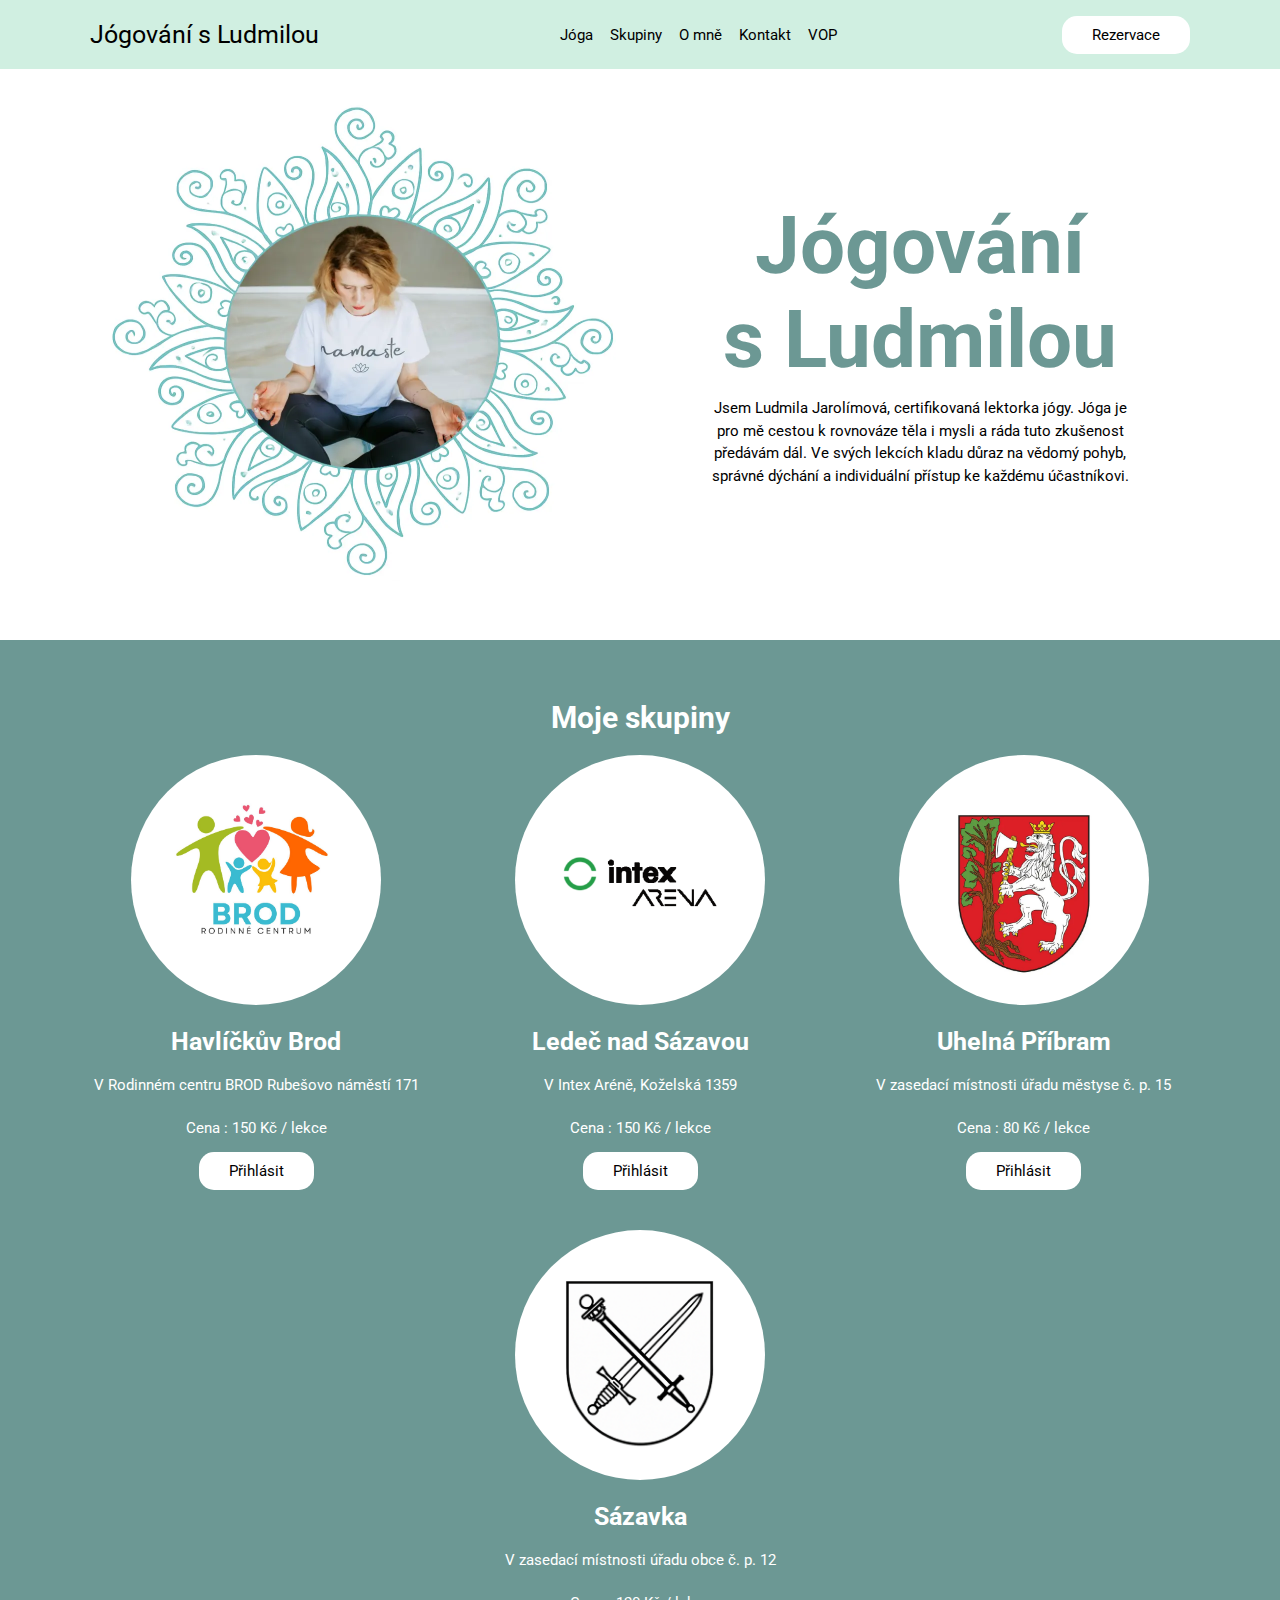
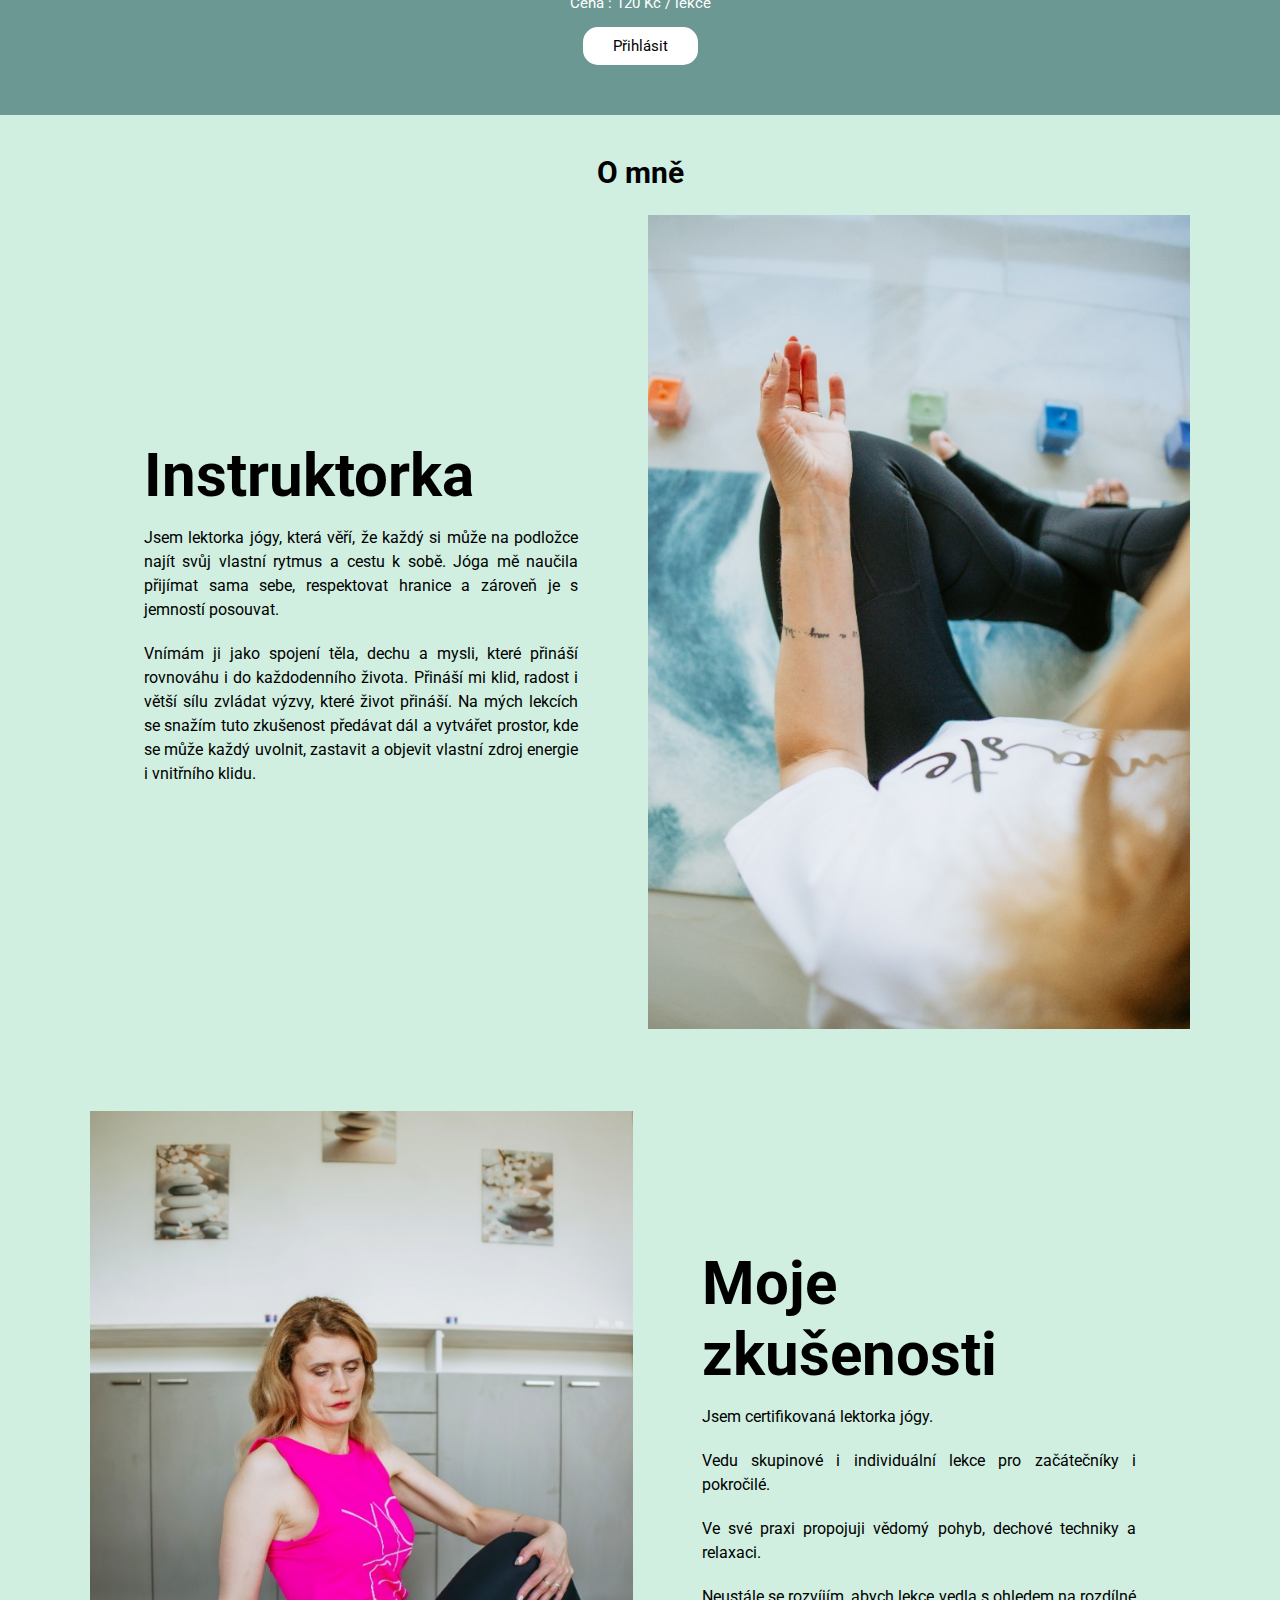
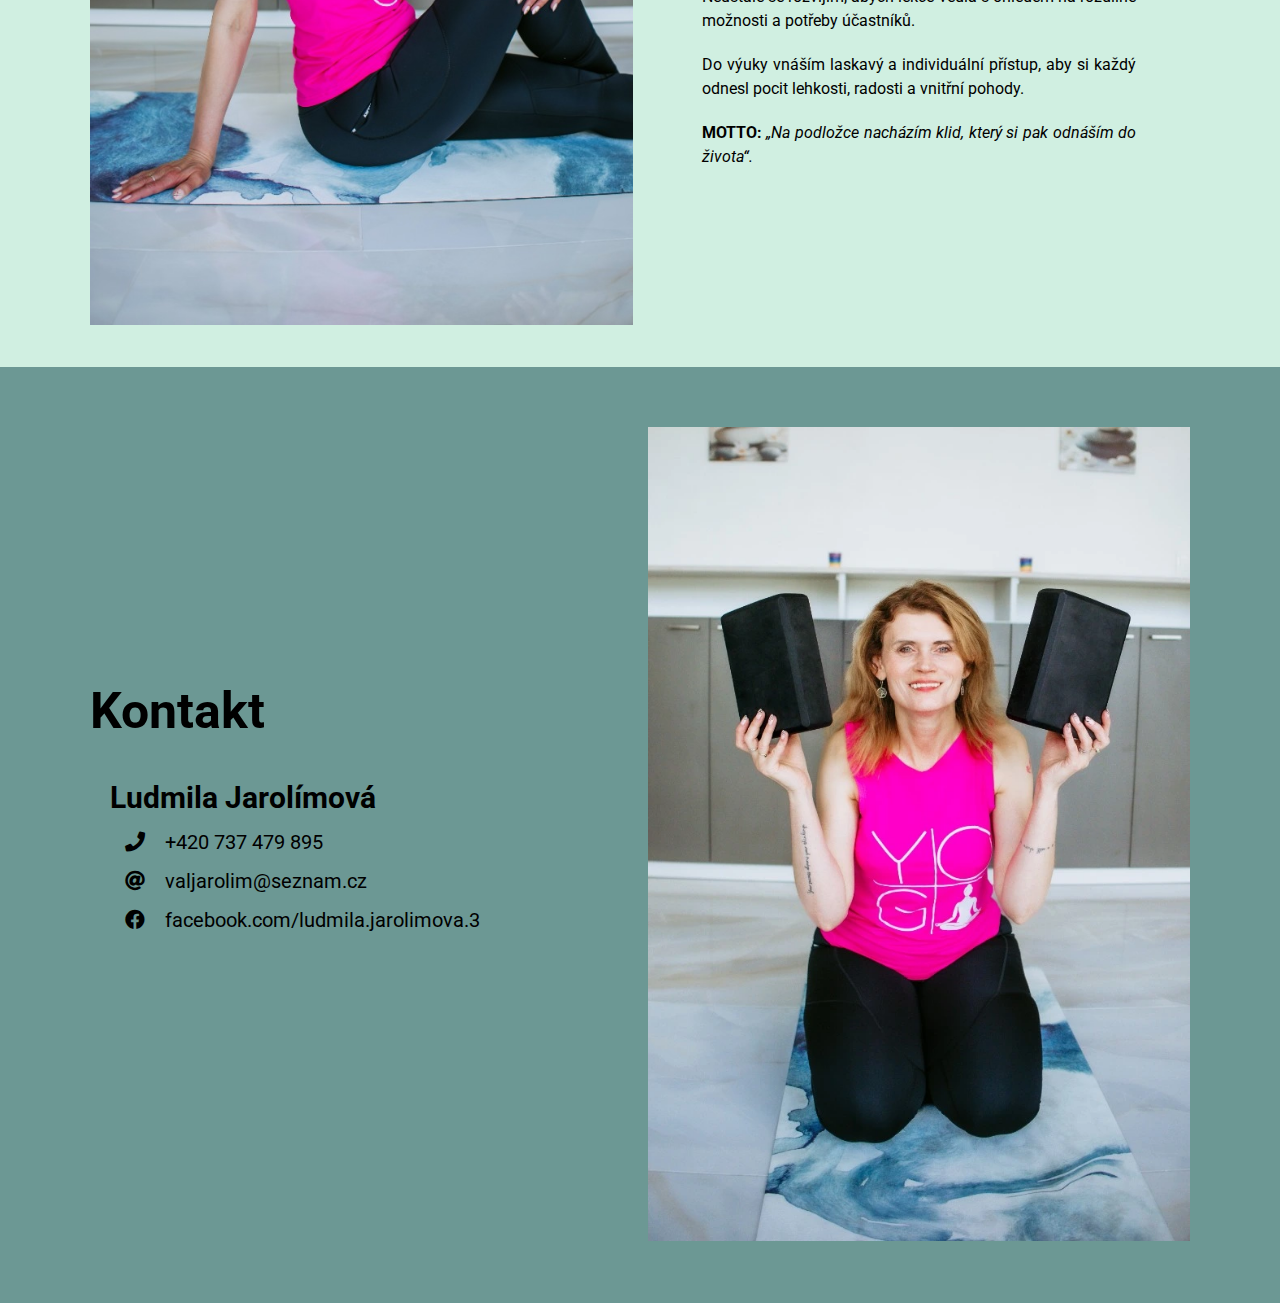
<file: index.html>
<!DOCTYPE html>
<html lang="cs">

<head>
    <meta charset="UTF-8">
    <meta http-equiv="X-UA-Compatible" content="IE=edge">
    <meta name="description" content="Jógování s Ludmilou - certifikovaná lektorka jógy">
    <meta name="viewport" content="width=device-width, initial-scale=1.0">
    <title>Jógování s Ludmilou</title>
    <link rel="stylesheet" href="style.css">
    <link rel="stylesheet" href="fontawesome-free-5.15.3-web/css/all.min.css" media="print" onload="this.media='all'">
</head>

<body>

    <header class="header">
        <a href="/" id="logo">Jógování s Ludmilou</a>

        <nav class="navbar">
            <a class="navbar_desktop" href="#home">Jóga</a>
            <a class="navbar_desktop" href="#groups">Skupiny</a>
            <a class="navbar_desktop" href="#me">O mně</a>

            <a class="navbar_desktop" href="#contact">Kontakt</a>
            <a class="navbar_desktop" href="vop.html">VOP</a>

        </nav>

        <nav class="class-content navbar" style="display: block;">
            <a class="rezervace-button" href="http://reenio.cz/cs/redirect/reservationpage/22549"
                target="_blank">Rezervace</a>
        </nav>

    </header>


    <div id="home" class="back">
        <div class="mian-home">
            <div class="inner-home">
                <img class="img-main" src="images/begin.webp" fetchpriority=high alt="">
            </div>

            <div class="inner-home">
                <div class="inner-content">
                    <h1>Jógování <br /> s Ludmilou</h1>
                    <p>Jsem Ludmila Jarolímová, certifikovaná lektorka jógy. Jóga je pro mě cestou k rovnováze těla i
                        mysli a ráda tuto zkušenost předávám dál. Ve svých lekcích kladu důraz na vědomý pohyb, správné
                        dýchání a individuální přístup ke každému účastníkovi.</p>

                </div>
            </div>
        </div>
    </div>

    <div class="our-classes">

        <h1 id="groups" style="scroll-margin-top: 80px;">Moje skupiny</h1>

        <div class="main-class">
            <div class="inner-class">
                <img class="circle-img" src="images/brod.jpg" alt="Rodinné centrum Havlíčkův Brod">
                <div class="class-content">
                    <h2>Havlíčkův Brod</h2>
                    <p>V Rodinném centru BROD Rubešovo náměstí 171</p>
                    <p>Cena : 150 Kč / lekce</p>
                    <a href="http://reenio.cz/cs/redirect/reservationpage/22549" target="_blank">Přihlásit</a>
                </div>
            </div>

            <!-- <div class="inner-class">
                <img class="circle-img" src="images/trijankl.png" alt="Komunitní centrum TRIANKL">
                <div class="class-content">
                    <h2>Světlá nad Sázavou</h2>
                    <p>Jendou za 14 dní ve čtvrtek od 17:00 do 18:00<br /> a jendou za 14 dní v pátek od 17:45 do
                        18:45<br /> v KC TRIJANKL,
                        Pěšinky 971, <br />1.patro – sál č. 221</p>
                    <p>Cena : 150 Kč / lekce</p>
                    <a href="http://reenio.cz/cs/redirect/reservationpage/22549" target="_blank">Přihlásit</a>
                </div>
            </div> -->

            <div class="inner-class">
                <img class="circle-img" src="images/intex.png" alt="Městys Uhelná Příbram">
                <div class="class-content">
                    <h2>Ledeč nad Sázavou</h2>
                    <p>V Intex Aréně, Koželská 1359</p>
                    <p>Cena : 150 Kč / lekce</p>
                    <a href="http://reenio.cz/cs/redirect/reservationpage/22549" target="_blank">Přihlásit</a>
                </div>
            </div>

            <div class="inner-class">
                <img class="circle-img" src="images/mestys.webp" alt="Městys Uhelná Příbram">
                <div class="class-content">
                    <h2>Uhelná Příbram</h2>
                    <p>V zasedací místnosti úřadu městyse č. p. 15
                    </p>
                    <p>Cena : 80 Kč / lekce</p>
                    <a href="http://reenio.cz/cs/redirect/reservationpage/22549" target="_blank">Přihlásit</a>
                </div>
            </div>

            <div class="inner-class">
                <img class="circle-img" src="images/sazavka.png" alt="Obec Sázavka">
                <div class="class-content">
                    <h2>Sázavka</h2>
                    <p>V zasedací místnosti úřadu obce č. p. 12</p>
                    <p>Cena : 120 Kč / lekce</p>
                    <a href="http://reenio.cz/cs/redirect/reservationpage/22549" target="_blank">Přihlásit</a>
                </div>
            </div>

        </div>
    </div>



    <div id="me" style="scroll-margin-top: 60px;"></div>
    <div class="our-instructor">
        <h1>O mně</h1>
        <div class="main-instructor">
            <div class="inner-instructor">
                <div class="inner-content-instructor">
                    <h2>Instruktorka</h2>

                    <p>Jsem lektorka jógy, která věří, že každý si může na podložce najít svůj vlastní rytmus a
                        cestu k sobě. Jóga mě naučila přijímat sama sebe, respektovat hranice a zároveň je s
                        jemností posouvat.
                    </p>

                    <p>Vnímám ji jako spojení těla, dechu a mysli, které přináší rovnováhu i do každodenního života.
                        Přináší mi klid, radost i větší sílu zvládat výzvy, které život přináší. Na mých lekcích se
                        snažím tuto zkušenost předávat dál a vytvářet prostor, kde se může každý uvolnit, zastavit a
                        objevit vlastní zdroj energie i vnitřního klidu. </p>

                    <!-- <a href="#">Read more</a> -->
                </div>

            </div>

            <div class="inner-instructor">
                <img src="images/hand.jpg" alt="">
            </div>
        </div>
    </div>

    <div class="our-instructor">
        <div class="main-instructor">

            <div class="inner-instructor">
                <img src="images/center.jpg" alt="">
            </div>

            <div class="inner-instructor">
                <div class="inner-content-instructor">
                    <h2>Moje<br>zkušenosti</h2>
                    <p>Jsem certifikovaná lektorka jógy.</p>

                    <p>Vedu skupinové i individuální lekce pro začátečníky i pokročilé.</p>

                    <p>Ve své praxi propojuji vědomý pohyb, dechové techniky a relaxaci.</p>

                    <p>Neustále se rozvíjím, abych lekce vedla s ohledem na rozdílné možnosti a potřeby účastníků.</p>

                    <p>Do výuky vnáším laskavý a individuální přístup, aby si každý odnesl pocit lehkosti, radosti a
                        vnitřní pohody.</p>

                    <p><strong>MOTTO:</strong> <i>„Na podložce nacházím klid, který si pak odnáším do života“. </i></p>

                </div>

            </div>
        </div>
    </div>



    <!-- <div class="our-gallery">
    <h1 id="galerie" class="scroll_down">Galerie</h1>
    <div class="main-gallery">
        <div class="inner-gallery">
            <img src="images/gallery1.jpg" alt="">
        </div>

        <div class="inner-gallery">
            <img src="images/gallery2.jpg" alt="">
        </div>

        <div class="inner-gallery">
            <img src="images/gallery3.jpg" alt="">
        </div>

        <div class="inner-gallery">
            <img src="images/gallery4.jpg" alt="">
        </div>

        <div class="inner-gallery">
            <img src="images/gallery5.jpg" alt="">
        </div>

        <div class="inner-gallery">
            <img src="images/gallery6.jpg" alt="">
        </div>
    </div>
</div>


<div class="our-prices">
    <h1 id="ceny" class="scroll_down">Ceny</h1>
    <div class="main-prices">
        <div class="inner-prices">
            <h2>Havlíčkův Brod</h2>
            <h3>Cena : 150 Kč / lekce</h3>
            <div class="price-icon">
                <i class="fas fa-award"></i>
            </div>
            <a href="#">Přihlásit</a>
        </div>

        <div class="inner-prices">
            <h2>Ledeč nad Sázavou</h2>
            <h3>Cena : 120 Kč / lekce</h3>
            <div class="price-icon">
                <i class="fas fa-award"></i>
            </div>
            <a href="#">Přihlásit</a>
        </div>

        <div class="inner-prices">
            <h2>Pardubice</h2>
            <h3>Cena : 150 Kč / lekce</h3>
            <div class="price-icon">
                <i class="fas fa-award"></i>
            </div>
            <a href="#">Přihlásit</a>
        </div>
    </div>
</div> -->


    <!-- contact us -->

    <div class="contact-us" id="contact">
        <div class="main-contact">
            <div class="inner-contact">
                <h1>Kontakt</h1>
                <address>
                    <h2>Ludmila Jarolímová</h2>
                    <div class="contact-data"><i class="fas fa-phone"></i> <a href="tel:+420737479895">+420 737 479
                            895</a></div>
                    <div class="contact-data"><i class="fas fa-at"></i> <a
                            href="mailto:valjarolim@seznam.cz">valjarolim@seznam.cz</a></div>
                    <div class="contact-data"><i class="fab fa-facebook"></i> <a
                            href="https://www.facebook.com/ludmila.jarolimova.3">facebook.com/ludmila.jarolimova.3</a>
                    </div>
                    <!-- <div class="contact-data"><i class="fab fa-instagram"></i> <a
                            href="https://www.instagram.com/ludmila.jarolimova/">instagram.com/ludmila.jarolimova/</a>
                    </div> -->
                </address>
                <!-- <div class="inner-form-contact">
                <input type="text" placeholder="your name">
                <input type="email" placeholder="your email">
                <textarea name="" id="" cols="30" rows="10"></textarea>
            </div> -->
            </div>

            <div class="inner-contact">
                <img src="images/end.webp" alt="">
            </div>
        </div>
    </div>
































    <!-- <script src="script.js"></script> -->
</body>

</html>
</file>
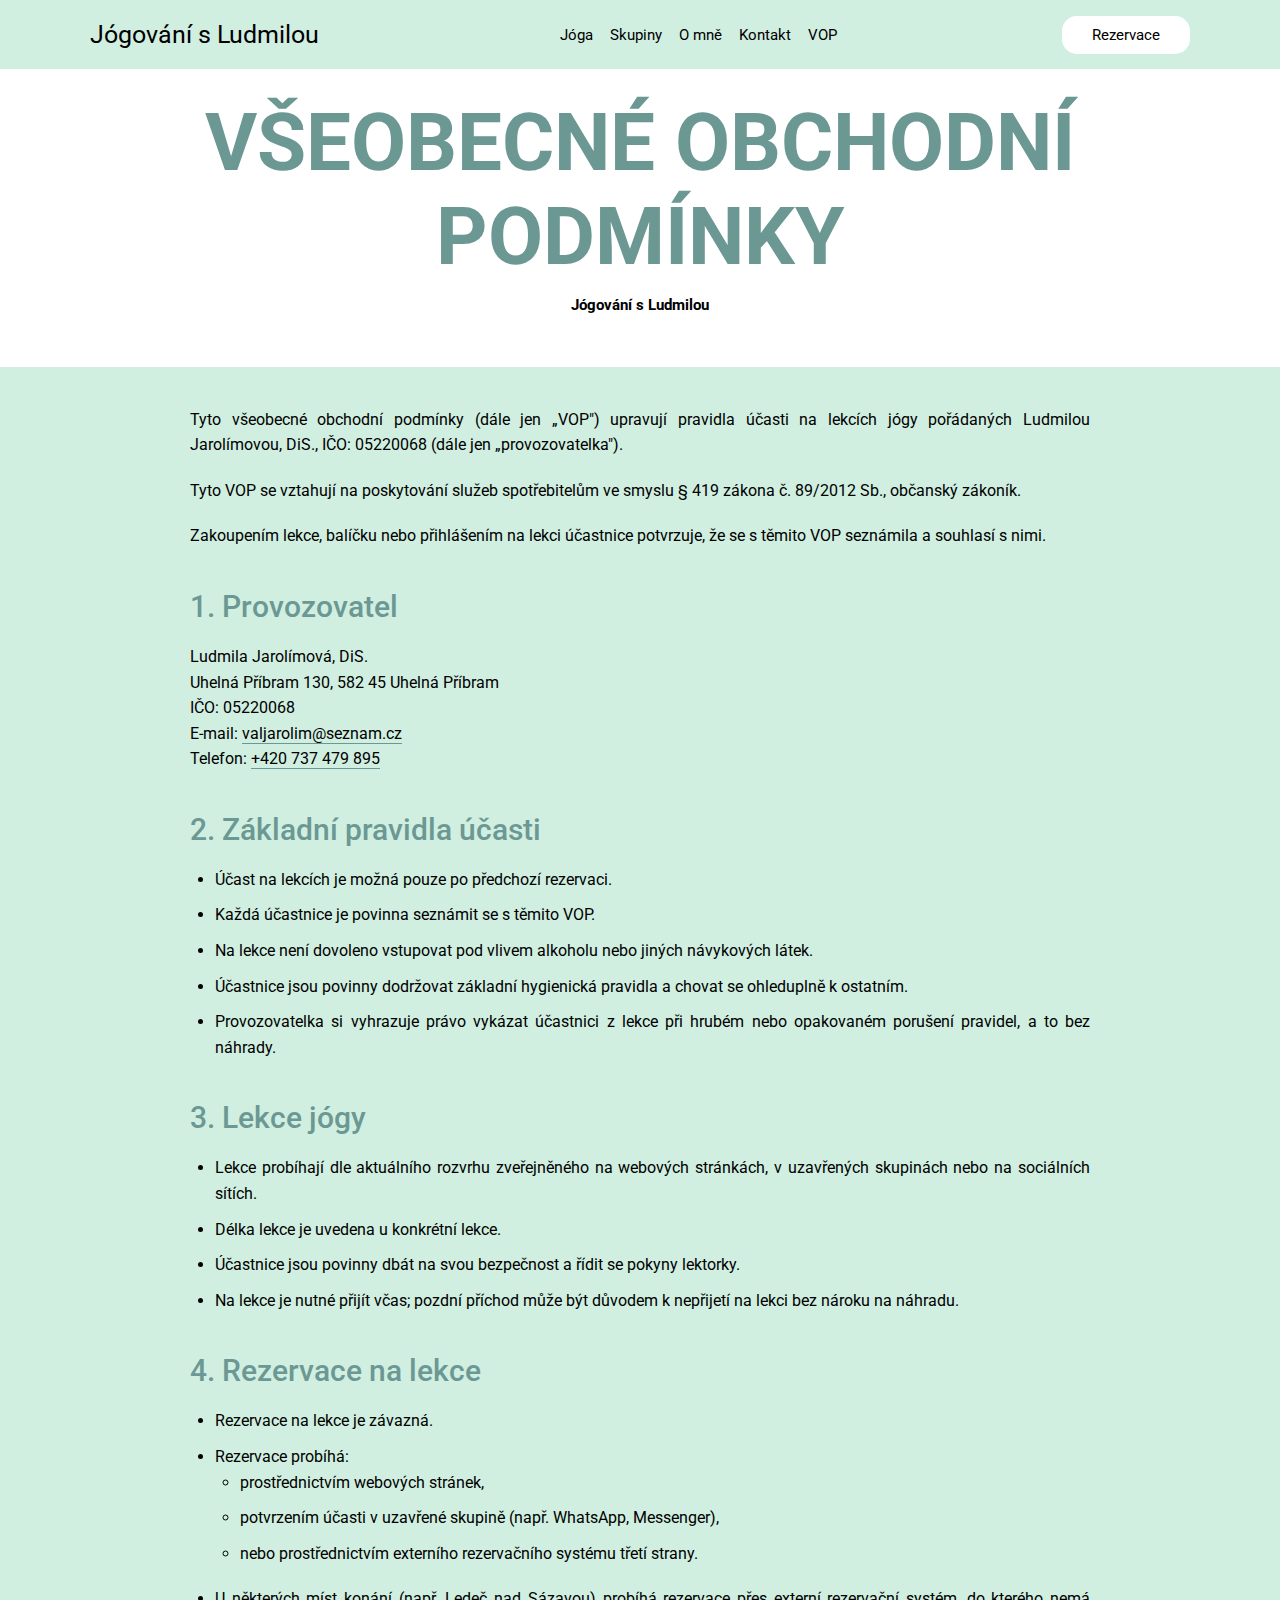
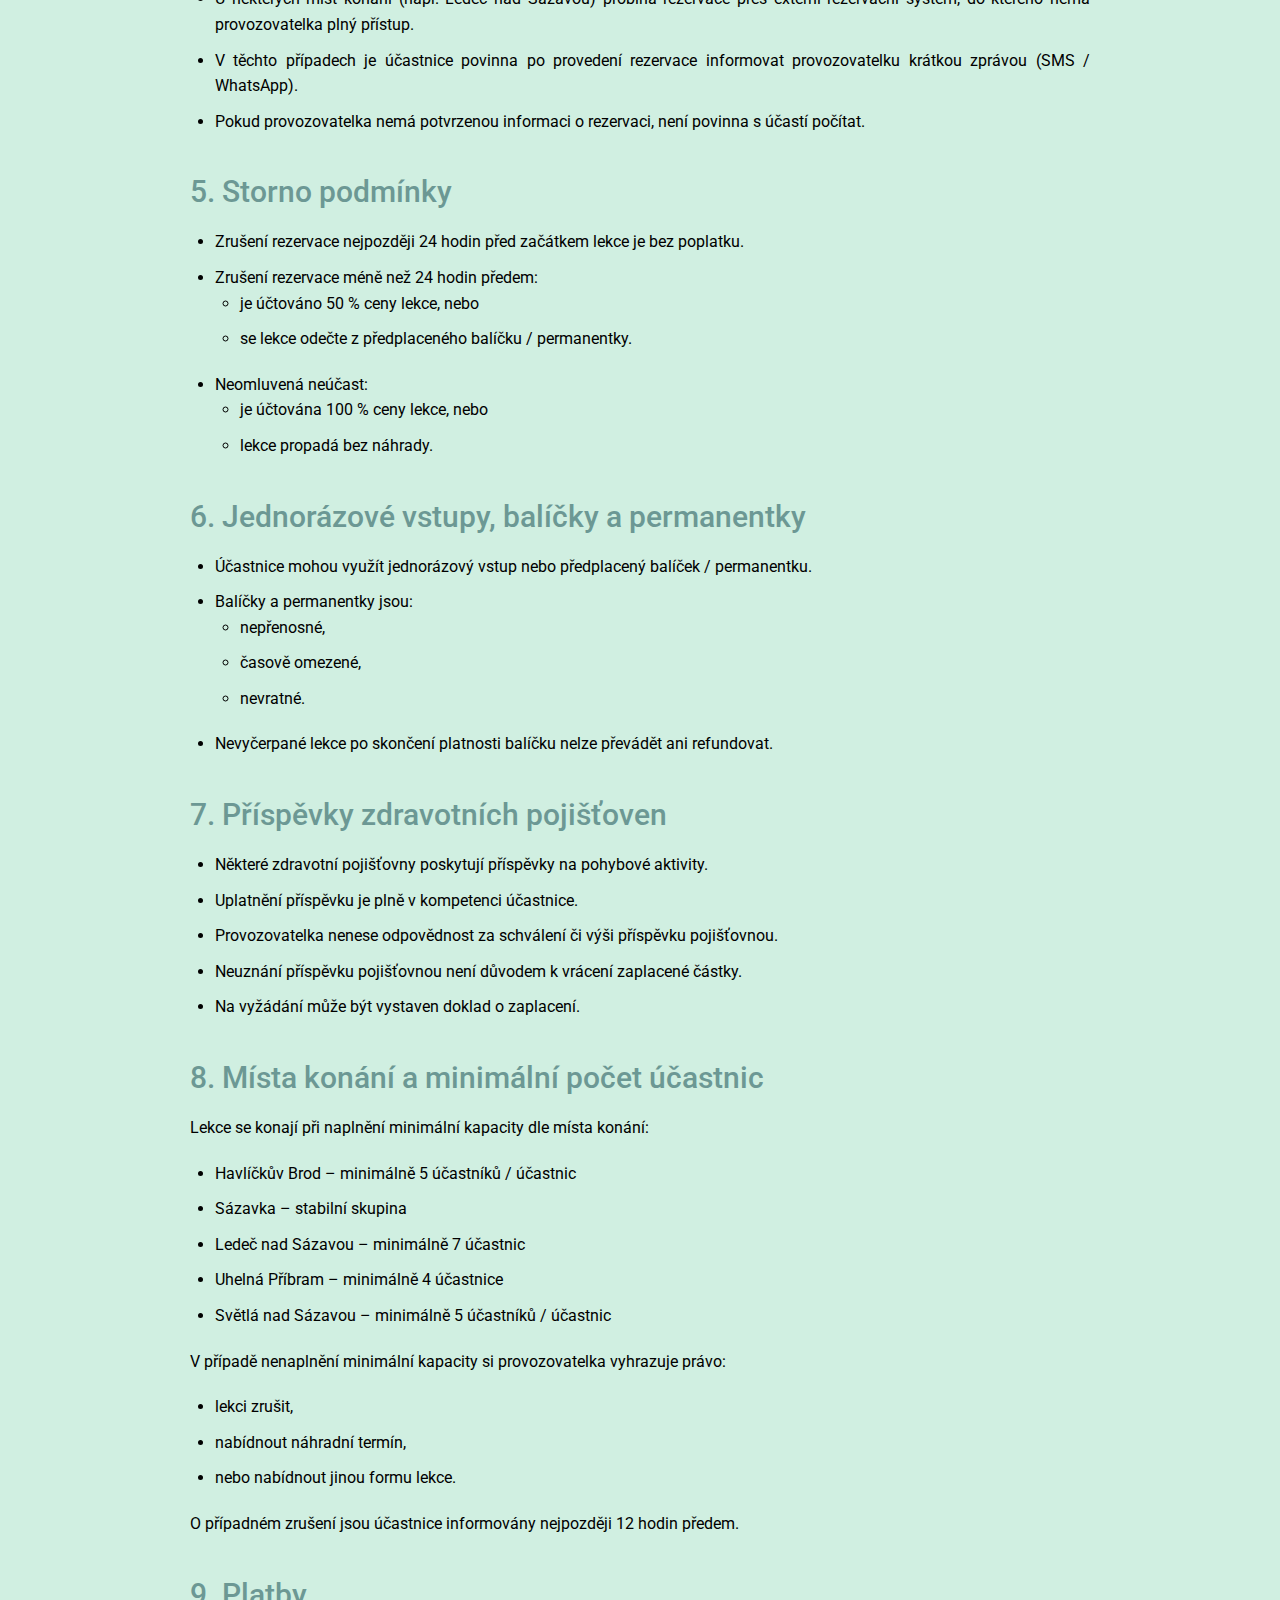
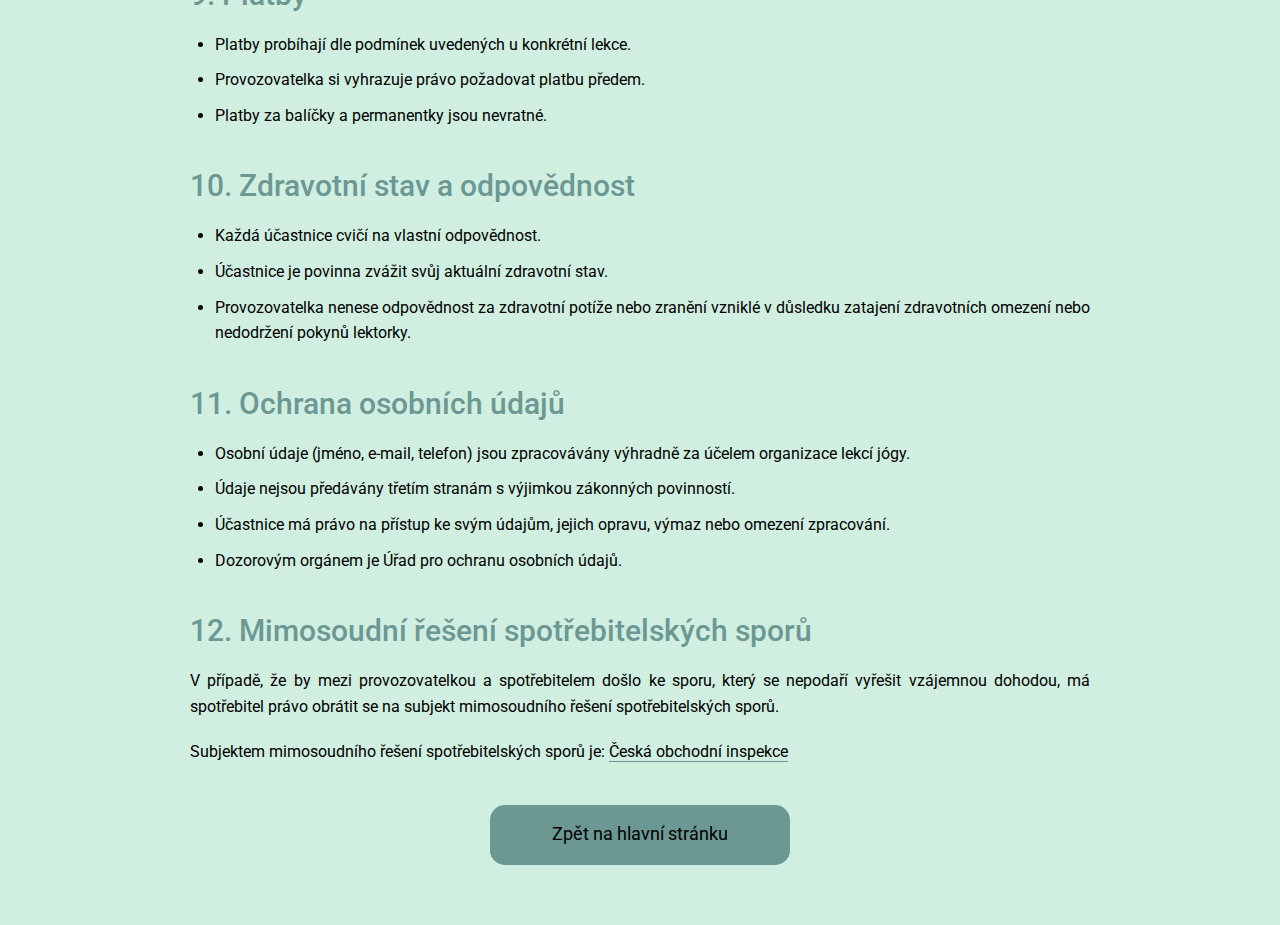
<file: vop.html>
<!DOCTYPE html>
<html lang="cs">

<head>
    <meta charset="UTF-8">
    <meta http-equiv="X-UA-Compatible" content="IE=edge">
    <meta name="description" content="Všeobecné obchodní podmínky – Jógování s Ludmilou">
    <meta name="viewport" content="width=device-width, initial-scale=1.0">
    <title>VOP – Jógování s Ludmilou</title>
    <link rel="stylesheet" href="style.css">
    <link rel="stylesheet" href="fontawesome-free-5.15.3-web/css/all.min.css" media="print" onload="this.media='all'">
</head>

<body>

    <header class="header">
        <a href="/" id="logo">Jógování s Ludmilou</a>
        <nav class="navbar">
            <a class="navbar-desktop" href="/#home">Jóga</a>
            <a class="navbar-desktop" href="/#groups">Skupiny</a>
            <a class="navbar-desktop" href="/#me">O mně</a>
            <a class="navbar-desktop" href="/#contact">Kontakt</a>
            <a class="navbar-desktop" href="vop.html">VOP</a>
        </nav>
        <nav class="class-content navbar" style="display: block">
            <a class="rezervace-button" href="https://reenio.cz/cs/redirect?reservationPageId=22549"
                target="_blank">Rezervace</a>
        </nav>
    </header>

    <div class="back">
        <div class="mian-home">
            <div class="inner-home">
                <div class="inner-content">
                    <h1>VŠEOBECNÉ OBCHODNÍ PODMÍNKY</h1>
                    <p><strong>Jógování s Ludmilou</strong></p>
                </div>
            </div>
        </div>
    </div>

    <section class="vop-section">
        <div class="vop-content">
            <p>Tyto všeobecné obchodní podmínky (dále jen „VOP") upravují pravidla účasti na lekcích jógy pořádaných
                Ludmilou Jarolímovou, DiS., IČO: 05220068 (dále jen „provozovatelka").</p>
            <p>Tyto VOP se vztahují na poskytování služeb spotřebitelům ve smyslu § 419 zákona č. 89/2012 Sb., občanský
                zákoník.</p>
            <p>Zakoupením lekce, balíčku nebo přihlášením na lekci účastnice potvrzuje, že se s těmito VOP seznámila a
                souhlasí s nimi.</p>

            <h2>1. Provozovatel</h2>
            <p>Ludmila Jarolímová, DiS.<br>
                Uhelná Příbram 130, 582 45 Uhelná Příbram<br>
                IČO: 05220068<br>
                E-mail: <a href="mailto:valjarolim@seznam.cz">valjarolim@seznam.cz</a><br>
                Telefon: <a href="tel:+420737479895">+420 737 479 895</a>
            </p>

            <h2>2. Základní pravidla účasti</h2>
            <ul>
                <li>Účast na lekcích je možná pouze po předchozí rezervaci.</li>
                <li>Každá účastnice je povinna seznámit se s těmito VOP.</li>
                <li>Na lekce není dovoleno vstupovat pod vlivem alkoholu nebo jiných návykových látek.</li>
                <li>Účastnice jsou povinny dodržovat základní hygienická pravidla a chovat se ohleduplně k ostatním.
                </li>
                <li>Provozovatelka si vyhrazuje právo vykázat účastnici z lekce při hrubém nebo opakovaném porušení
                    pravidel, a to bez náhrady.</li>
            </ul>

            <h2>3. Lekce jógy</h2>
            <ul>
                <li>Lekce probíhají dle aktuálního rozvrhu zveřejněného na webových stránkách, v uzavřených skupinách
                    nebo na sociálních sítích.</li>
                <li>Délka lekce je uvedena u konkrétní lekce.</li>
                <li>Účastnice jsou povinny dbát na svou bezpečnost a řídit se pokyny lektorky.</li>
                <li>Na lekce je nutné přijít včas; pozdní příchod může být důvodem k nepřijetí na lekci bez nároku na
                    náhradu.</li>
            </ul>

            <h2>4. Rezervace na lekce</h2>
            <ul>
                <li>Rezervace na lekce je závazná.</li>
                <li>Rezervace probíhá:
                    <ul>
                        <li>prostřednictvím webových stránek,</li>
                        <li>potvrzením účasti v uzavřené skupině (např. WhatsApp, Messenger),</li>
                        <li>nebo prostřednictvím externího rezervačního systému třetí strany.</li>
                    </ul>
                </li>
                <li>U některých míst konání (např. Ledeč nad Sázavou) probíhá rezervace přes externí rezervační systém,
                    do kterého nemá provozovatelka plný přístup.</li>
                <li>V těchto případech je účastnice povinna po provedení rezervace informovat provozovatelku krátkou
                    zprávou (SMS / WhatsApp).</li>
                <li>Pokud provozovatelka nemá potvrzenou informaci o rezervaci, není povinna s účastí počítat.</li>
            </ul>

            <h2>5. Storno podmínky</h2>
            <ul>
                <li>Zrušení rezervace nejpozději 24 hodin před začátkem lekce je bez poplatku.</li>
                <li>Zrušení rezervace méně než 24 hodin předem:
                    <ul>
                        <li>je účtováno 50 % ceny lekce, nebo</li>
                        <li>se lekce odečte z předplaceného balíčku / permanentky.</li>
                    </ul>
                </li>
                <li>Neomluvená neúčast:
                    <ul>
                        <li>je účtována 100 % ceny lekce, nebo</li>
                        <li>lekce propadá bez náhrady.</li>
                    </ul>
                </li>
            </ul>

            <h2>6. Jednorázové vstupy, balíčky a permanentky</h2>
            <ul>
                <li>Účastnice mohou využít jednorázový vstup nebo předplacený balíček / permanentku.</li>
                <li>Balíčky a permanentky jsou:
                    <ul>
                        <li>nepřenosné,</li>
                        <li>časově omezené,</li>
                        <li>nevratné.</li>
                    </ul>
                </li>
                <li>Nevyčerpané lekce po skončení platnosti balíčku nelze převádět ani refundovat.</li>
            </ul>

            <h2>7. Příspěvky zdravotních pojišťoven</h2>
            <ul>
                <li>Některé zdravotní pojišťovny poskytují příspěvky na pohybové aktivity.</li>
                <li>Uplatnění příspěvku je plně v kompetenci účastnice.</li>
                <li>Provozovatelka nenese odpovědnost za schválení či výši příspěvku pojišťovnou.</li>
                <li>Neuznání příspěvku pojišťovnou není důvodem k vrácení zaplacené částky.</li>
                <li>Na vyžádání může být vystaven doklad o zaplacení.</li>
            </ul>

            <h2>8. Místa konání a minimální počet účastnic</h2>
            <p>Lekce se konají při naplnění minimální kapacity dle místa konání:</p>
            <ul>
                <li>Havlíčkův Brod – minimálně 5 účastníků / účastnic</li>
                <li>Sázavka – stabilní skupina</li>
                <li>Ledeč nad Sázavou – minimálně 7 účastnic</li>
                <li>Uhelná Příbram – minimálně 4 účastnice</li>
                <li>Světlá nad Sázavou – minimálně 5 účastníků / účastnic</li>
            </ul>
            <p>V případě nenaplnění minimální kapacity si provozovatelka vyhrazuje právo:</p>
            <ul>
                <li>lekci zrušit,</li>
                <li>nabídnout náhradní termín,</li>
                <li>nebo nabídnout jinou formu lekce.</li>
            </ul>
            <p>O případném zrušení jsou účastnice informovány nejpozději 12 hodin předem.</p>

            <h2>9. Platby</h2>
            <ul>
                <li>Platby probíhají dle podmínek uvedených u konkrétní lekce.</li>
                <li>Provozovatelka si vyhrazuje právo požadovat platbu předem.</li>
                <li>Platby za balíčky a permanentky jsou nevratné.</li>
            </ul>

            <h2>10. Zdravotní stav a odpovědnost</h2>
            <ul>
                <li>Každá účastnice cvičí na vlastní odpovědnost.</li>
                <li>Účastnice je povinna zvážit svůj aktuální zdravotní stav.</li>
                <li>Provozovatelka nenese odpovědnost za zdravotní potíže nebo zranění vzniklé v důsledku zatajení
                    zdravotních omezení nebo nedodržení pokynů lektorky.</li>
            </ul>

            <h2>11. Ochrana osobních údajů</h2>
            <ul>
                <li>Osobní údaje (jméno, e-mail, telefon) jsou zpracovávány výhradně za účelem organizace lekcí jógy.
                </li>
                <li>Údaje nejsou předávány třetím stranám s výjimkou zákonných povinností.</li>
                <li>Účastnice má právo na přístup ke svým údajům, jejich opravu, výmaz nebo omezení zpracování.</li>
                <li>Dozorovým orgánem je Úřad pro ochranu osobních údajů.</li>
            </ul>

            <h2>12. Mimosoudní řešení spotřebitelských sporů</h2>
            <p>V případě, že by mezi provozovatelkou a spotřebitelem došlo ke sporu, který se nepodaří vyřešit vzájemnou
                dohodou, má spotřebitel právo obrátit se na subjekt mimosoudního řešení spotřebitelských sporů.</p>
            <p>Subjektem mimosoudního řešení spotřebitelských sporů je: <a href="http://www.coi.cz/" target="_blank"
                    rel="noopener">Česká obchodní inspekce</a></p>

            <p style="text-align: center; margin-top: 4rem;">
                <a href="/" class="vop-back-button">Zpět na hlavní stránku</a>
            </p>
        </div>
    </section>

</body>

</html>
</file>
<file: style.css>
@import url('https://fonts.googleapis.com/css2?family=Poppins:wght@300;400;500;600;700&family=Roboto:wght@300;400;500;700&display=swap');

:root {
    --mainclr: #6c9894;
    --secondclr: #d0efe1;
}

* {
    margin: 0;
    padding: 0;
    transition: all .2s;
    text-decoration: none;
    font-family: 'Roboto', sans-serif;
    box-sizing: border-box;
    outline: none;
}

@font-face {
    font-family: "FontAwesome";
    src: url("/fontawesome-free-5.15.3-web/webfonts/fa-brands-400.woff") format("woff2"),
        url("/fontawesome-free-5.15.3-web/webfonts/fa-solid-900.woff") format("woff");
    font-weight: 900;
    font-style: normal;
    font-display: swap;
}


html {
    font-size: 62.5%;
    scroll-behavior: smooth;
}

.header {
    padding: 2rem 7%;
    position: fixed;
    top: 0;
    right: 0;
    left: 0;
    display: flex;
    justify-content: space-between;
    align-items: center;
    background: var(--secondclr);
    z-index: 1000;
}

#logo {
    color: black;
    font-size: 2.5rem;
}

.navbar a {
    color: black;
    margin-left: 1.5rem;
    font-size: 1.5rem;
    position: relative;
}

.navbar a:hover {
    color: orange;
}

.navbar a:after {
    content: '';
    position: absolute;
    top: 100%;
    left: 0;
    background: black;
    transition: .5s;
    height: 2px;
    margin-top: 5px;
    width: 0;
}

.navbar a:hover:after {
    width: 100%;
    color: orange;
}

.navbar.active {
    top: 100%;
}

.icon div {
    margin-left: 1.5rem;
    font-size: 2rem;
    cursor: pointer;
}

.icon div:hover {
    color: orange;
}

#menubar {
    display: none;
}

.search-form {
    position: absolute;
    top: 100%;
    left: -100%;
    right: 0;
    display: flex;
    align-items: center;
    justify-content: center;
    width: 100%;
    height: 100vh;
    background: var(--mainclr);
    transition: .5s;
}

.search-form.active {
    left: 0;
}

.inner-form {
    display: flex;
    justify-content: center;
    align-items: center;
    flex-direction: column;
    width: 80%;
}

.inner-form input {
    padding: 1.5rem;
    width: 100%;
    border: none;
    background: transparent;
    border-bottom: 2px solid black;
    color: white;
    margin-top: 1rem;
}

.inner-form input::placeholder {
    color: white;
}

.searchbar {
    position: absolute;
    width: 100%;
    height: 100vh;
    left: -100%;
    right: 0;
    top: 100%;
    display: flex;
    justify-content: center;
    align-items: center;
    background: var(--mainclr);
    transition: .5s;
}

.rezervace-button {
    color: var(--mainclr);
}




.inner-searchbar {
    width: 80%;
}

.inner-searchbar input {
    border: none;
    padding: 1.5rem;
    width: 80%;
    background: transparent;
    border-bottom: 2px solid black;
    color: white;
}

.inner-searchbar input::placeholder {
    color: white;
}

.back {
    padding: 3rem 7%;
}

.mian-home {
    display: flex;
    justify-content: center;
    align-items: center;
    flex-wrap: wrap;
    gap: 20px;
    margin-top: 6%;
}

.img-main {
    max-width: 40vw;
    max-height: 40vw;
}

.inner-home {
    flex: 1 1 45rem;
    text-align: center;
}

.inner-home img {
    width: 100%;
}

.inner-content h1 {
    color: var(--mainclr);
    font-size: 80px;
    margin-bottom: 10px;
}

.inner-content p {
    font-size: 1.5rem;
    color: black;
    margin-bottom: 20px;
    padding: 0 6rem;
    line-height: 1.5;
}

.inner-content a {
    padding: 1rem 4rem;
    background: var(--mainclr);
    color: white;
    font-size: 1.5rem;
    border-radius: 15px;
}

.our-classes {
    padding: 6rem 7%;
    background: var(--mainclr);
}

.our-classes h1 {
    text-align: center;
    color: white;
    font-size: 30px;
    margin-bottom: 20px;
}

.main-class {
    display: flex;
    justify-content: center;
    align-items: center;
    flex-wrap: wrap;
    gap: 50px;

}

.inner-class {
    flex: 1 1 300px;
    text-align: center;
}

.inner-class img {
    width: 90%;
}

.class-content h2 {
    color: white;
    font-size: 25px;
    margin: 20px 0;
}

.class-content p {
    color: white;
    font-size: 1.5rem;
    margin-bottom: 25px;
}

.class-content a {
    background: white;
    font-size: 1.5rem;
    color: black;
    border-radius: 15px;
    padding: 1rem 3rem;
    margin: 15px 0;
}

.our-instructor {
    padding: 4rem 7%;
    background-color: var(--secondclr);

}

.our-instructor h1 {
    color: black;
    font-size: 30px;
    text-align: center;
    margin-bottom: 25px;
}

.main-instructor {
    display: flex;
    justify-content: center;
    align-items: center;
    flex-wrap: wrap;
    gap: 15px;
}

.inner-instructor {
    flex: 1 1 45rem;
}

.inner-instructor img {
    width: 100%;
}

.inner-content-instructor {
    width: 80%;
    margin: 0 auto;
}

.inner-content-instructor h2 {
    font-size: 60px;
    color: black;
}

.inner-content-instructor p {
    color: black;
    font-size: 1.6rem;
    line-height: 1.5;
    margin-top: 15px;
    margin-bottom: 20px;
    text-align: justify;
}

.inner-content-instructor a {
    color: black;
    background: var(--mainclr);
    padding: 1rem 3rem;
    border-radius: 15px;
    font-size: 1.5rem;
}


.our-gallery {
    padding: 4rem 7%;
    background: var(--mainclr);
}

.our-gallery h1 {
    font-size: 30px;
    text-align: center;
    color: black;
    margin-bottom: 20px;
}

.main-gallery {
    display: flex;
    justify-content: center;
    align-items: center;
    flex-wrap: wrap;
    gap: 10px;
}

.inner-gallery {
    flex: 1 1 300px;
}

.inner-gallery img {
    width: 100%;
    height: 300px;
    object-fit: cover;
    transition: 1s;
}

.inner-gallery img:hover {
    transform: scale(1.1) rotate(20deg);
    border-radius: 15px;
}

.our-prices {
    padding: 5rem 7%;
    background: var(--secondclr);
}

.our-prices h1 {
    font-size: 30px;
    text-align: center;
    margin-bottom: 20px;
}

.main-prices {
    display: flex;
    justify-content: center;
    align-items: center;
    flex-wrap: wrap;
    gap: 100px;
}

.inner-prices {
    flex: 1 1 300px;
    padding: 4rem 1rem;
    background: white;
    text-align: center;
    box-shadow: rgba(0, 0, 0, 0.24) 0px 3px 8px;
}

.inner-prices h2 {
    font-size: 25px;
    color: var(--mainclr);
    margin-bottom: 15px;
}

.inner-prices h3 {
    font-size: 20px;
    color: var(--mainclr);
    margin-bottom: 15px;
}

.price-icon i {
    font-size: 80px;
    margin-bottom: 25px;
    color: var(--mainclr);
}

.inner-prices a {
    padding: 1rem 3rem;
    background: var(--mainclr);
    font-size: 1.5rem;
    color: black;
    border-radius: 15px;
}

.contact-us {
    padding: 6rem 7%;
    background: var(--mainclr);
}

.main-contact {
    display: flex;
    justify-content: center;
    align-items: center;
    flex-wrap: wrap;
    gap: 15px;
}

.inner-contact {
    flex: 1 1 45rem;
}

.inner-contact h1 {
    font-size: 50px;
    color: black;
    margin-bottom: 20px;
}

.inner-form-contact {
    display: flex;
    justify-content: center;
    flex-direction: column;

}

.inner-form-contact input {
    padding: 1rem;
    margin: 1rem;
    background: transparent;
    border: 1px solid white;
}

.inner-form-contact textarea {
    padding: 1rem;
    margin: 1rem;
    background: transparent;
    border: 1px solid white;
}

.inner-contact img {
    width: 100%;
}

.inner-contact p {
    color: black;
    font-size: 2rem;
    padding: 1rem;
    margin: 1rem;
}

.scroll_down {
    scroll-margin-top: 60px;
}


address {
    font-size: 2rem;
    font-style: normal;
    padding: 1em;
    border-radius: 6px;
    margin: 1em 0;
}

.contact-us h3 {
    margin-bottom: 20px;
}

.contact-us a {
    color: black;
    margin-left: 1.5rem;
}

.contact-data {
    margin: 1.5rem;
}

.circle-img {
    border-radius: 50%;
    max-width: 25em;
    max-height: 25em;

}


.vop-section {
    padding: 4rem 7rem;
    background-color: var(--secondclr);
    min-height: 100vh;
}

.vop-content {
    max-width: 90rem;
    margin: 0 auto;
    width: 80%;
}

.vop-content h1 {
    color: var(--mainclr);
    font-size: 8rem;
    text-align: center;
    margin-bottom: 1rem;
    font-weight: 400;
}

.vop-content h2 {
    font-size: 3rem;
    color: var(--mainclr);
    margin-top: 4rem;
    margin-bottom: 2rem;
    font-weight: 500;
}

.vop-content p {
    color: black;
    font-size: 1.6rem;
    line-height: 1.6;
    margin-bottom: 2rem;
    text-align: justify;
    padding: 0;
}

.vop-content strong {
    color: var(--mainclr);
}

.vop-content ul {
    margin-left: 2.5rem;
    margin-bottom: 2rem;
}

.vop-content li {
    color: black;
    font-size: 1.6rem;
    line-height: 1.6;
    margin-bottom: 1rem;
    text-align: justify;
}

.vop-content a {
    color: black;
    text-decoration: none;
    border-bottom: 1px solid var(--mainclr);
    transition: all .3s;
}

.vop-content a:hover {
    color: var(--mainclr);
    border-bottom-color: transparent;
}

.vop-back-button {
    display: block;
    margin: 4rem auto 0;
    padding: 1.5rem 4rem;
    background: var(--mainclr);
    color: white;
    font-size: 1.8rem;
    border-radius: 15px;
    text-align: center;
    max-width: 300px;
    text-decoration: none;
}









@media (max-width:800px) {
    html {
        font-size: 55%;
    }

    #menubar {
        display: initial;

    }

    .navbar {
        display: none;
        /* position: absolute;
        top: -1000%;
        width: 100%;
        height: 100vh;
        left: 0;
        right: 0;
        background: var(--mainclr); */

    }

    .navbar a {
        display: block;
        text-align: center;
        /* margin-top: 1.5rem; */
        padding: 1rem;
        font-size: 2rem;
    }

    .inner-content h1 {

        font-size: 40px;
    }

    .inner-content p {

        padding: 0 1rem;

    }

    .mian-home {
        margin-top: 7%;
    }

    .inner-home img {
        margin-top: 25px;
    }

    .inner-instructor img {
        margin-top: 15px;
    }

    .searchbar {
        width: 100%;
    }

    .inner-searchbar {
        width: 100%;
        margin-left: 20px;
    }

    .inner-searchbar input {
        width: 90%;
        margin: 0 auto;
    }

    .img-main {
        max-width: 60vw;
        max-height: 60vw;
    }

    .vop-section {
        padding: 4rem 2rem;
    }

    .vop-content {
        width: 95%;
    }

    .vop-content h1 {
        font-size: 4rem;
    }

    .vop-content h2 {
        font-size: 2.5rem;
    }

    .vop-content p,
    .vop-content li {
        font-size: 1.5rem;
    }


}
</file>
